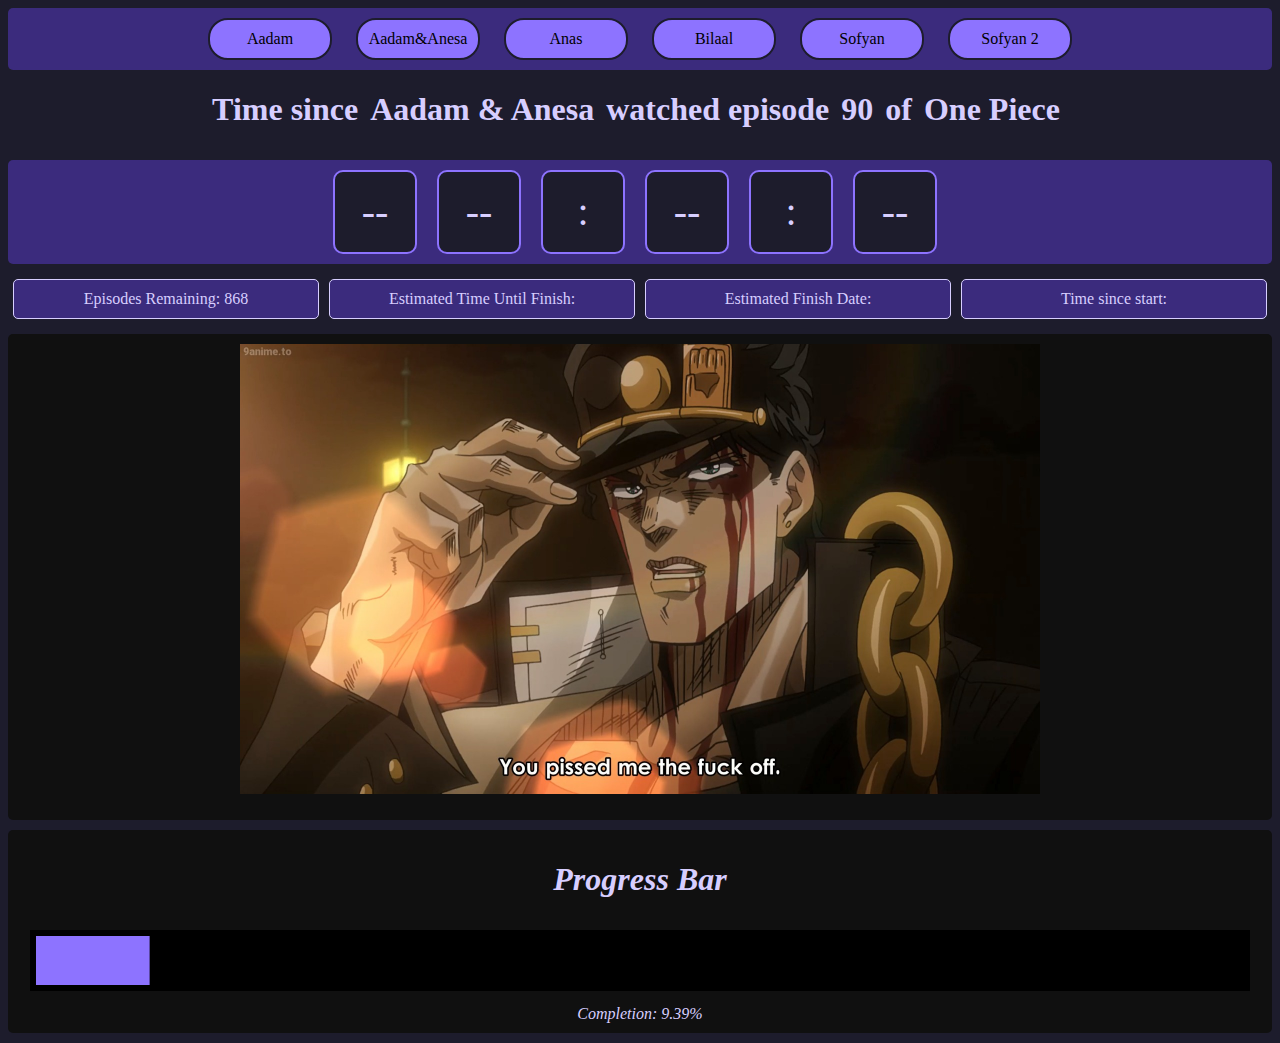
<file: aaa_page.html>
<!DOCTYPE html>
<html>
<link rel='stylesheet' type='text/css' href='pagecss.css'>
<link rel="shortcut icon" href="https://cdn.myanimelist.net/images/userimages/6643756.jpg" />
<title>WatchLogs</title>

<body>

<div id='header'>
	<div class='buttons' id='aadamjs' onclick="window.location='aadam_page.html'">Aadam</div>
	<div class='buttons' id='aaajs' onclick="window.location='aaa_page.html'">Aadam&Anesa</div>
	<div class='buttons' id='anasjs' onclick="window.location='anas_page.html'">Anas</div>
	<div class='buttons' id='bilaaljs' onclick="window.location='bilaal_page.html'">Bilaal</div>
	<div class='buttons' id='sofyanjs' onclick="window.location='sofyan_page.html'">Sofyan</div>
	<div class='buttons' id='sofyanjs' onclick="window.location='sofyan_page2.html'">Sofyan 2</div>
</div>

<div class='title'>
	<h1 class='title_text'>Time since </h1>
	<h1 class='title_text' id='username'>-</h1>
	<h1 class='title_text'> watched episode </h1>
	<h1 class='title_text' id='eps_watched_text'>-</h1>
	<h1 class='title_text'> of </h1>
	<h1 class='title_text' id='anime_name'>-</h1>
</div>

<div class='timer_container'>
	<div class='days_div'>
		<p id='days_text' class='days_text'>--</p>
	</div>
	<div class='hours_div'>	
		<p id='hours_text' class='hours_text'>--</p>
	</div> 
	<div class='colon_div'><p class='colon_text'> : </p></div>
	<div class='mins_div'>
		<p id='mins_text' class='mins_text'>--</p>
	</div>
	<div class='colon_div'><p class='colon_text'> : </p></div>
	<div class='secs_div'>
		<p id='secs_text' class='secs_text'>--</p>
	</div>
</div>

<div class='data'>
	<div class='rem_div'>
		<a>Episodes Remaining: </a>
		<a id='eps_rem'></a><br>
	</div>
	<div class='est_div'>
		<a>Estimated Time Until Finish: </a>
		<a id='finish_time'></a>
	</div>
	<br>
	<div class='est_date_div'>
		<a>Estimated Finish Date: </a>
		<a id='finish_date_str'></a>
	</div>
	<div class='tss_div'>
		<a>Time since start:</a>
		<a id='tss'></a>
	</div>
</div>

<div class='image'>
	<img src='memes/aaa_meme.jpg' id='meme'>
	<p id='meme_caption'></p>
</div>

<div class='progbar'>
	<h1>Progress Bar</h1>
	<img src='pbs/aaa_pb.png' id='progbar_img'>
	<br>
	<a id='perc_complete_text'></a>
</div>




<!-- Javascript -->

<script src='js/aaa.js'></script>

<script>
let root = document.documentElement;
root.style.setProperty('--colour_main','#3b2b7d');
root.style.setProperty('--colour_dark','#1d1c2c');
root.style.setProperty('--colour_light','#d7ceff');
root.style.setProperty('--colour_highlight','#8d73ff');
root.style.setProperty('--colour_text','#d7ceff');
</script>


<script>
	document.getElementById('eps_rem').innerHTML = eps_rem

	var perc_complete = ((eps_watched/eps_total)*100).toFixed(2); // rounds to 2 decimal places
	document.getElementById('perc_complete_text').innerHTML = 'Completion: '+perc_complete+'%';
</script>

</body>
</html>
</file>
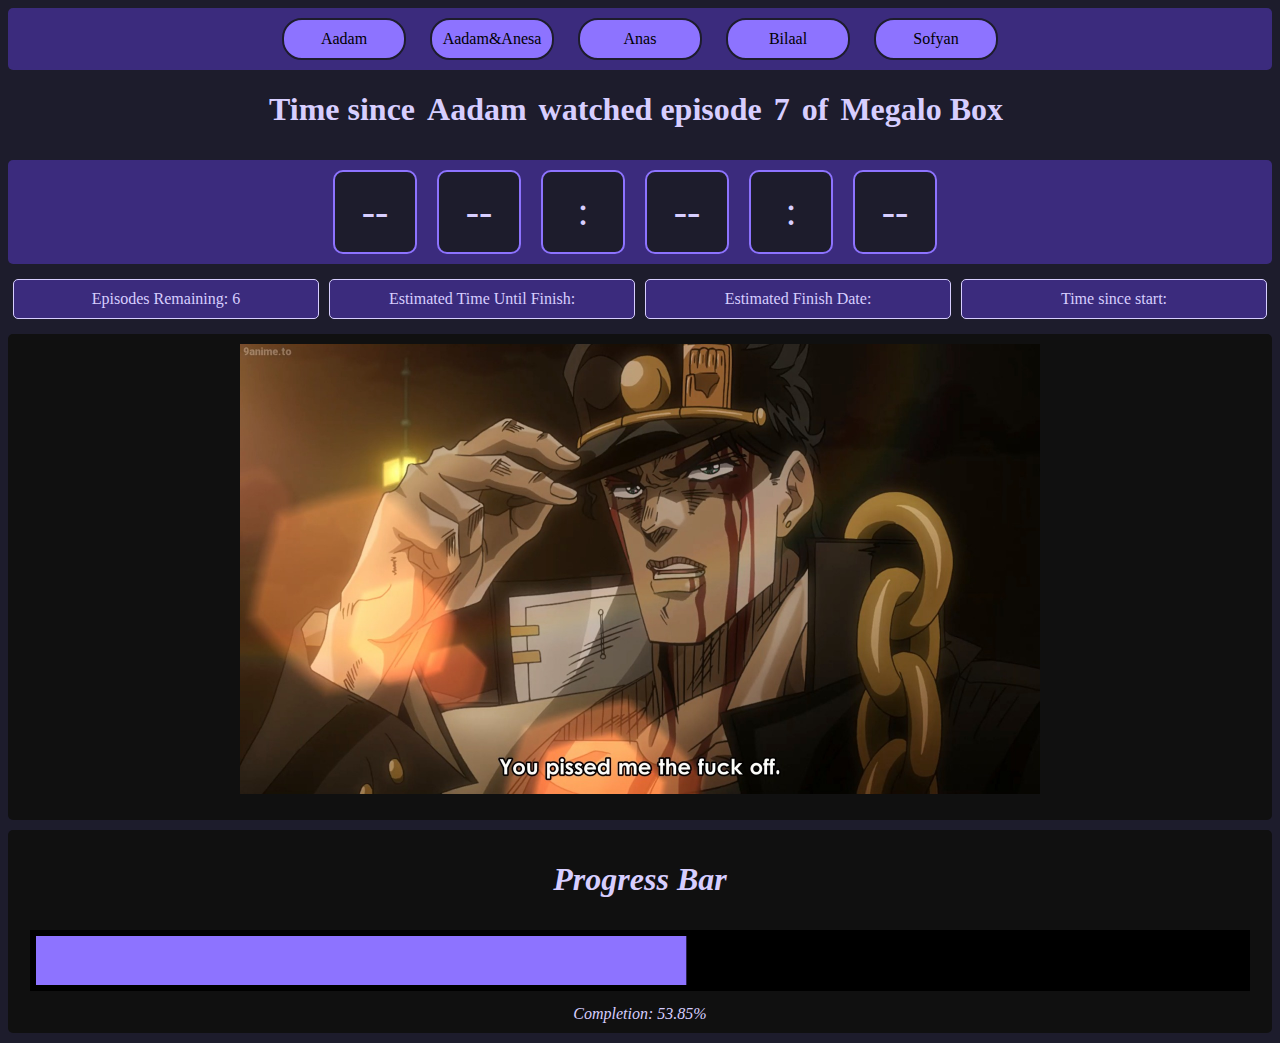
<file: aadam_page.html>
<!DOCTYPE html>
<html>
<link rel='stylesheet' type='text/css' href='pagecss.css'>
<link rel="shortcut icon" href="https://cdn.myanimelist.net/images/userimages/6643756.jpg" />
<title>WatchLogs</title>

<body>

<div id='header'>
	<div class='buttons' id='aadamjs' onclick="window.location='aadam_page.html'">Aadam</div>
	<div class='buttons' id='aaajs' onclick="window.location='aaa_page.html'">Aadam&Anesa</div>
	<div class='buttons' id='anasjs' onclick="window.location='anas_page.html'">Anas</div>
	<div class='buttons' id='bilaaljs' onclick="window.location='bilaal_page.html'">Bilaal</div>
	<div class='buttons' id='sofyanjs' onclick="window.location='sofyan_page.html'">Sofyan</div>
</div>

<div class='title'>
	<h1 class='title_text'>Time since </h1>
	<h1 class='title_text' id='username'>-</h1>
	<h1 class='title_text'> watched episode </h1>
	<h1 class='title_text' id='eps_watched_text'>-</h1>
	<h1 class='title_text'> of </h1>
	<h1 class='title_text' id='anime_name'>-</h1>
</div>

<div class='timer_container'>
	<div class='days_div'>
		<p id='days_text' class='days_text'>--</p>
	</div>
	<div class='hours_div'>	
		<p id='hours_text' class='hours_text'>--</p>
	</div> 
	<div class='colon_div'><p class='colon_text'> : </p></div>
	<div class='mins_div'>
		<p id='mins_text' class='mins_text'>--</p>
	</div>
	<div class='colon_div'><p class='colon_text'> : </p></div>
	<div class='secs_div'>
		<p id='secs_text' class='secs_text'>--</p>
	</div>
</div>

<div class='data'>
	<div class='rem_div'>
		<a>Episodes Remaining: </a>
		<a id='eps_rem'></a><br>
	</div>
	<div class='est_div'>
		<a>Estimated Time Until Finish: </a>
		<a id='finish_time'></a>
	</div>
	<br>
	<div class='est_date_div'>
		<a>Estimated Finish Date: </a>
		<a id='finish_date_str'></a>
	</div>
	<div class='tss_div'>
		<a>Time since start:</a>
		<a id='tss'></a>
	</div>
</div>

<div class='image'>
	<img src='memes/aadam_meme.jpg' id='meme'>
	<p id='meme_caption'></p>
</div>

<div class='progbar'>
	<h1>Progress Bar</h1>
	<img src='pbs/aadam_pb.png' id='progbar_img'>
	<br>
	<a id='perc_complete_text'></a>
</div>




<!-- Javascript -->

<script src='js/aadam.js'></script>

<script>
let root = document.documentElement;
root.style.setProperty('--colour_main','#3b2b7d');
root.style.setProperty('--colour_dark','#1d1c2c');
root.style.setProperty('--colour_light','#d7ceff');
root.style.setProperty('--colour_highlight','#8d73ff');
root.style.setProperty('--colour_text','#d7ceff');	
</script>


<script>
	document.getElementById('eps_rem').innerHTML = eps_rem

	var perc_complete = ((eps_watched/eps_total)*100).toFixed(2); // rounds to 2 decimal places
	document.getElementById('perc_complete_text').innerHTML = 'Completion: '+perc_complete+'%';
</script>

</body>
</html>
</file>
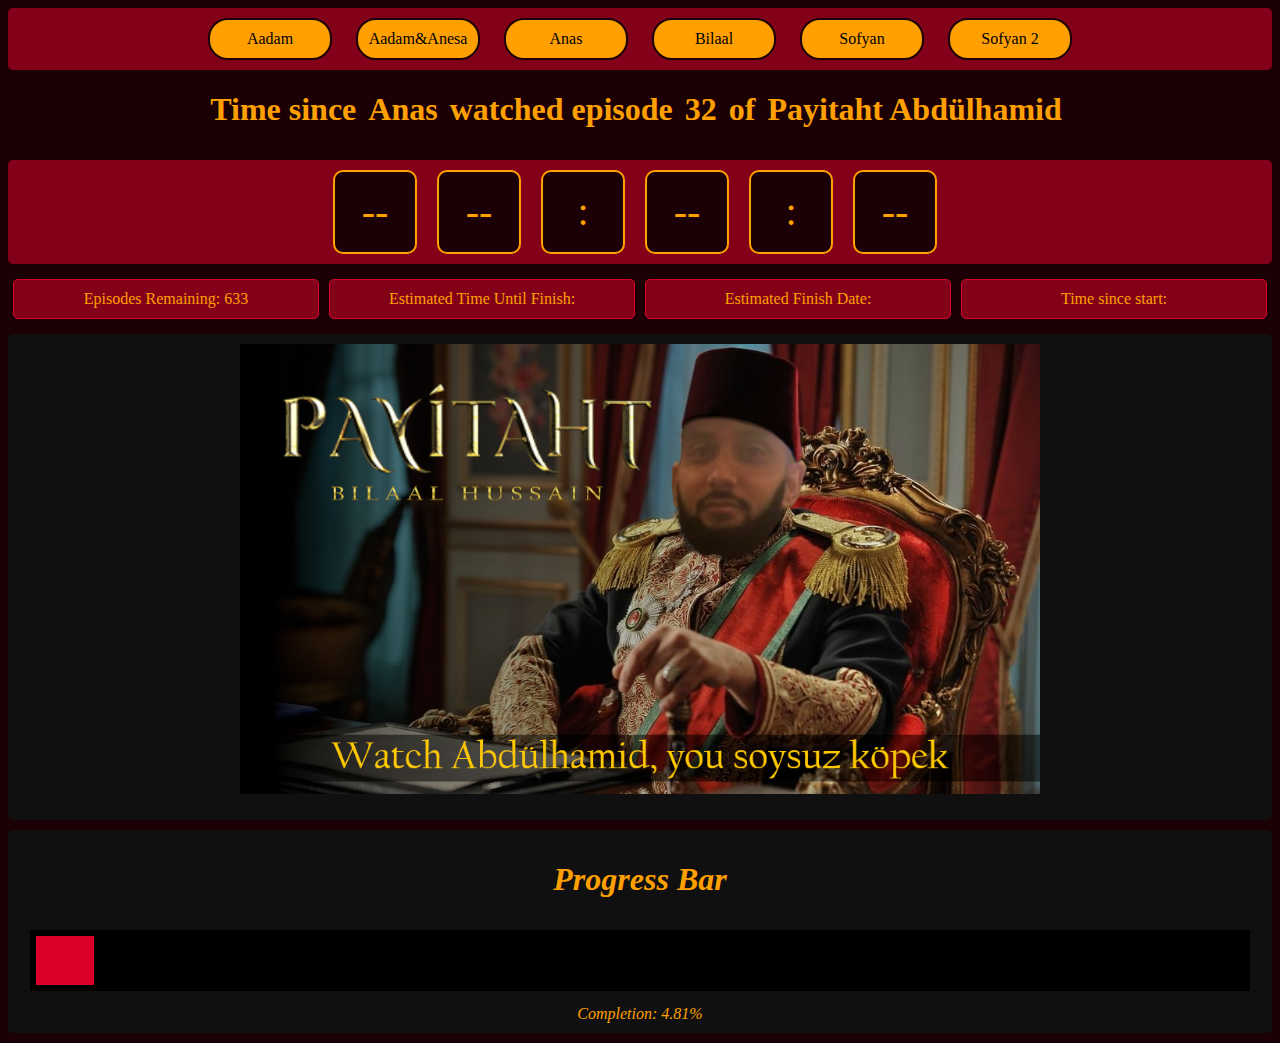
<file: anas_page.html>
<!DOCTYPE html>
<html>
<link rel='stylesheet' type='text/css' href='pagecss.css'>
<link rel="shortcut icon" href="https://cdn.myanimelist.net/images/userimages/6643756.jpg" />
<title>WatchLogs</title>

<body>

<div id='header'>
	<div class='buttons' id='aadamjs' onclick="window.location='aadam_page.html'">Aadam</div>
	<div class='buttons' id='aaajs' onclick="window.location='aaa_page.html'">Aadam&Anesa</div>
	<div class='buttons' id='anasjs' onclick="window.location='anas_page.html'">Anas</div>
	<div class='buttons' id='bilaaljs' onclick="window.location='bilaal_page.html'">Bilaal</div>
	<div class='buttons' id='sofyanjs' onclick="window.location='sofyan_page.html'">Sofyan</div>
	<div class='buttons' id='sofyanjs' onclick="window.location='sofyan_page2.html'">Sofyan 2</div>
</div>

<div class='title'>
	<h1 class='title_text'>Time since </h1>
	<h1 class='title_text' id='username'>-</h1>
	<h1 class='title_text'> watched episode </h1>
	<h1 class='title_text' id='eps_watched_text'>-</h1>
	<h1 class='title_text'> of </h1>
	<h1 class='title_text' id='anime_name'>-</h1>
</div>

<div class='timer_container'>
	<div class='days_div'>
		<p id='days_text' class='days_text'>--</p>
	</div>
	<div class='hours_div'>	
		<p id='hours_text' class='hours_text'>--</p>
	</div> 
	<div class='colon_div'><p class='colon_text'> : </p></div>
	<div class='mins_div'>
		<p id='mins_text' class='mins_text'>--</p>
	</div>
	<div class='colon_div'><p class='colon_text'> : </p></div>
	<div class='secs_div'>
		<p id='secs_text' class='secs_text'>--</p>
	</div>
</div>

<div class='data'>
	<div class='rem_div'>
		<a>Episodes Remaining: </a>
		<a id='eps_rem'></a><br>
	</div>
	<div class='est_div'>
		<a>Estimated Time Until Finish: </a>
		<a id='finish_time'></a>
	</div>
	<br>
	<div class='est_date_div'>
		<a>Estimated Finish Date: </a>
		<a id='finish_date_str'></a>
	</div>
	<div class='tss_div'>
		<a>Time since start:</a>
		<a id='tss'></a>
	</div>
</div>

<div class='image'>
	<img src='memes/anas_meme.jpg' id='meme'>
	<p id='meme_caption'></p>
</div>

<div class='progbar'>
	<h1>Progress Bar</h1>
	<img src='pbs/anas_pb.png' id='progbar_img'>
	<br>
	<a id='perc_complete_text'></a>
</div>




<!-- Javascript -->

<script src='js/anas.js'></script>

<script>
let root = document.documentElement;
root.style.setProperty('--colour_main','#830019');
root.style.setProperty('--colour_dark','#1b0005');
root.style.setProperty('--colour_light','#DC0029');
root.style.setProperty('--colour_highlight','#ffa000');
root.style.setProperty('--colour_text','#ffa000');
</script>


<script>
	document.getElementById('eps_rem').innerHTML = eps_rem

	var perc_complete = ((eps_watched/eps_total)*100).toFixed(2); // rounds to 2 decimal places
	document.getElementById('perc_complete_text').innerHTML = 'Completion: '+perc_complete+'%';
</script>

</body>
</html>
</file>
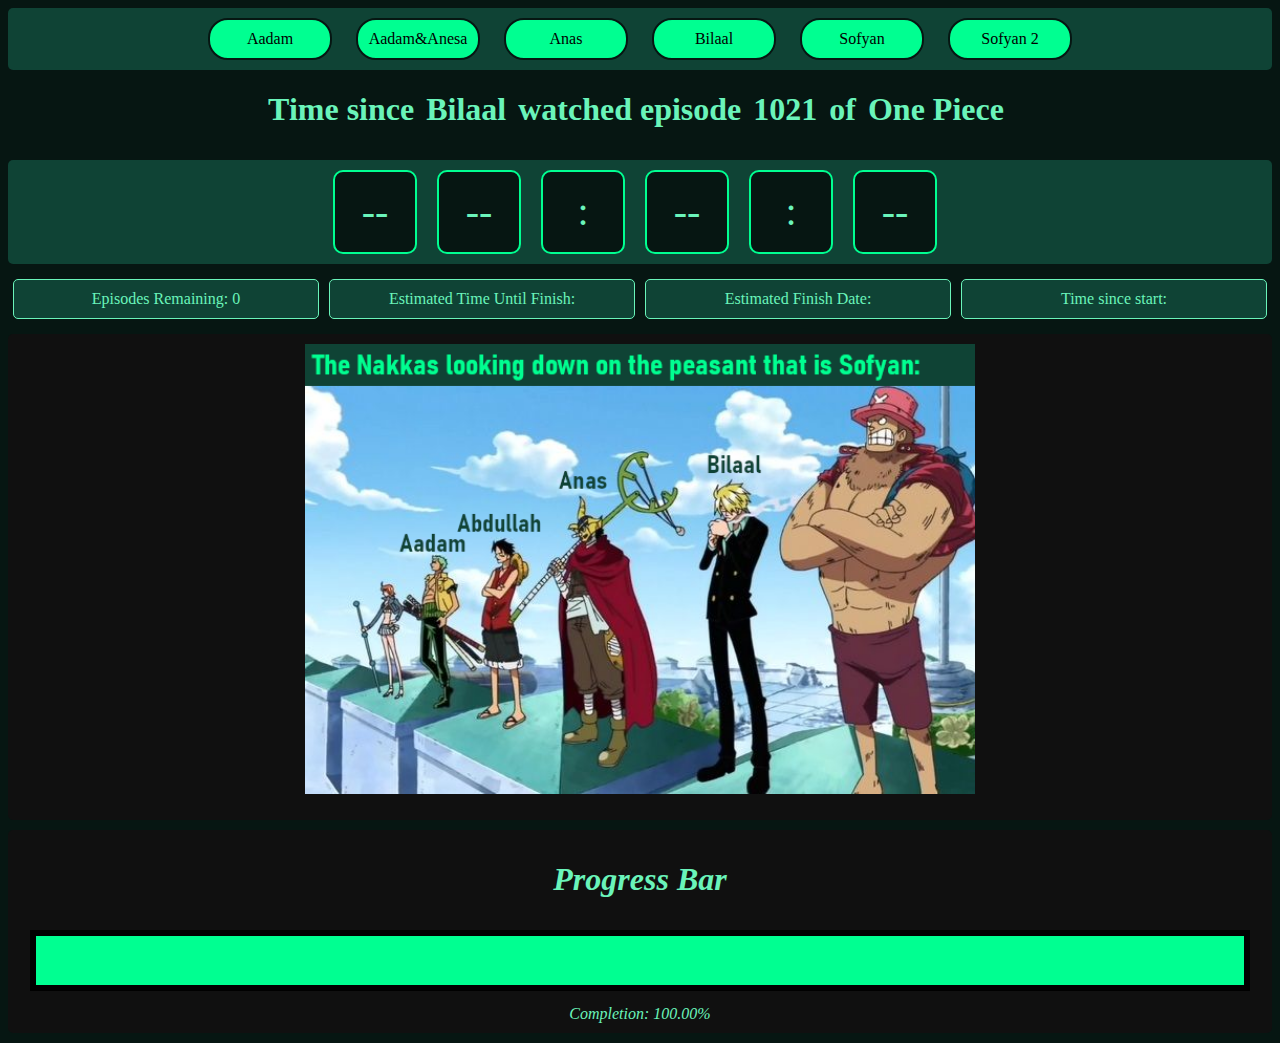
<file: bilaal_page.html>
<!DOCTYPE html>
<html>
<link rel='stylesheet' type='text/css' href='pagecss.css'>
<link rel="shortcut icon" href="https://cdn.myanimelist.net/images/userimages/6643756.jpg" />
<title>WatchLogs</title>

<body>

<div id='header'>
	<div class='buttons' id='aadamjs' onclick="window.location='aadam_page.html'">Aadam</div>
	<div class='buttons' id='aaajs' onclick="window.location='aaa_page.html'">Aadam&Anesa</div>
	<div class='buttons' id='anasjs' onclick="window.location='anas_page.html'">Anas</div>
	<div class='buttons' id='bilaaljs' onclick="window.location='bilaal_page.html'">Bilaal</div>
	<div class='buttons' id='sofyanjs' onclick="window.location='sofyan_page.html'">Sofyan</div>
	<div class='buttons' id='sofyanjs' onclick="window.location='sofyan_page2.html'">Sofyan 2</div>
</div>

<div class='title'>
	<h1 class='title_text'>Time since </h1>
	<h1 class='title_text' id='username'>-</h1>
	<h1 class='title_text'> watched episode </h1>
	<h1 class='title_text' id='eps_watched_text'>-</h1>
	<h1 class='title_text'> of </h1>
	<h1 class='title_text' id='anime_name'>-</h1>
</div>

<div class='timer_container'>
	<div class='days_div'>
		<p id='days_text' class='days_text'>--</p>
	</div>
	<div class='hours_div'>	
		<p id='hours_text' class='hours_text'>--</p>
	</div> 
	<div class='colon_div'><p class='colon_text'> : </p></div>
	<div class='mins_div'>
		<p id='mins_text' class='mins_text'>--</p>
	</div>
	<div class='colon_div'><p class='colon_text'> : </p></div>
	<div class='secs_div'>
		<p id='secs_text' class='secs_text'>--</p>
	</div>
</div>

<div class='data'>
	<div class='rem_div'>
		<a>Episodes Remaining: </a>
		<a id='eps_rem'></a><br>
	</div>
	<div class='est_div'>
		<a>Estimated Time Until Finish: </a>
		<a id='finish_time'></a>
	</div>
	<br>
	<div class='est_date_div'>
		<a>Estimated Finish Date: </a>
		<a id='finish_date_str'></a>
	</div>
	<div class='tss_div'>
		<a>Time since start:</a>
		<a id='tss'></a>
	</div>
</div>

<div class='image'>
	<img src='memes/bilaal_meme.jpg' id='meme'>
	<p id='meme_caption'></p>
</div>

<div class='progbar'>
	<h1>Progress Bar</h1>
	<img src='pbs/bilaal_pb.png' id='progbar_img'>
	<br>
	<a id='perc_complete_text'></a>
</div>




<!-- Javascript -->

<script src='js/bilaal.js'></script>

<script>
let root = document.documentElement;
root.style.setProperty('--colour_main','#0f4335');
root.style.setProperty('--colour_dark','#061612');
root.style.setProperty('--colour_light','#6af4ba');
root.style.setProperty('--colour_highlight','#00ff91');
root.style.setProperty('--colour_text','#6af4ba');
</script>


<script>
	document.getElementById('eps_rem').innerHTML = eps_rem

	var perc_complete = ((eps_watched/eps_total)*100).toFixed(2); // rounds to 2 decimal places
	document.getElementById('perc_complete_text').innerHTML = 'Completion: '+perc_complete+'%';
</script>

</body>
</html>
</file>
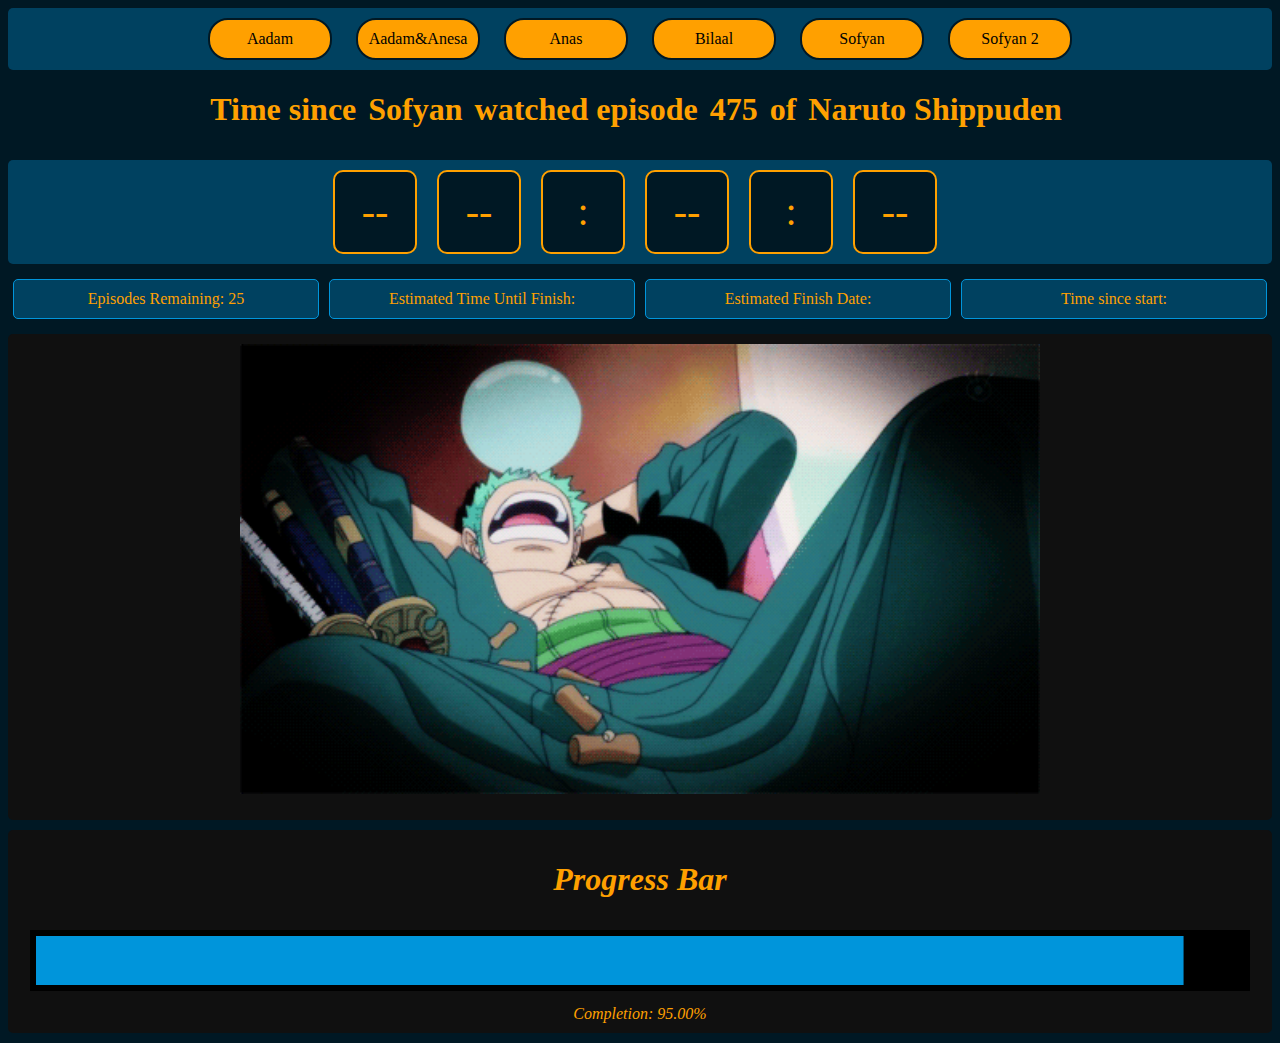
<file: sofyan_page.html>
<!DOCTYPE html>
<html>
<link rel='stylesheet' type='text/css' href='pagecss.css'>
<link rel="shortcut icon" href="https://cdn.myanimelist.net/images/userimages/6643756.jpg" />
<title>WatchLogs</title>

<body>

<div id='header'>
	<div class='buttons' id='aadamjs' onclick="window.location='aadam_page.html'">Aadam</div>
	<div class='buttons' id='aaajs' onclick="window.location='aaa_page.html'">Aadam&Anesa</div>
	<div class='buttons' id='anasjs' onclick="window.location='anas_page.html'">Anas</div>
	<div class='buttons' id='bilaaljs' onclick="window.location='bilaal_page.html'">Bilaal</div>
	<div class='buttons' id='sofyanjs' onclick="window.location='sofyan_page.html'">Sofyan</div>
	<div class='buttons' id='sofyanjs' onclick="window.location='sofyan_page2.html'">Sofyan 2</div>
</div>

<div class='title'>
	<h1 class='title_text'>Time since </h1>
	<h1 class='title_text' id='username'>-</h1>
	<h1 class='title_text'> watched episode </h1>
	<h1 class='title_text' id='eps_watched_text'>-</h1>
	<h1 class='title_text'> of </h1>
	<h1 class='title_text' id='anime_name'>-</h1>
</div>

<div class='timer_container'>
	<div class='days_div'>
		<p id='days_text' class='days_text'>--</p>
	</div>
	<div class='hours_div'>	
		<p id='hours_text' class='hours_text'>--</p>
	</div> 
	<div class='colon_div'><p class='colon_text'> : </p></div>
	<div class='mins_div'>
		<p id='mins_text' class='mins_text'>--</p>
	</div>
	<div class='colon_div'><p class='colon_text'> : </p></div>
	<div class='secs_div'>
		<p id='secs_text' class='secs_text'>--</p>
	</div>
</div>

<div class='data'>
	<div class='rem_div'>
		<a>Episodes Remaining: </a>
		<a id='eps_rem'></a><br>
	</div>
	<div class='est_div'>
		<a>Estimated Time Until Finish: </a>
		<a id='finish_time'></a>
	</div>
	<br>
	<div class='est_date_div'>
		<a>Estimated Finish Date: </a>
		<a id='finish_date_str'></a>
	</div>
	<div class='tss_div'>
		<a>Time since start:</a>
		<a id='tss'></a>
	</div>
</div>

<div class='image'>
	<img src='memes/sofyan_meme.gif' id='meme'>
	<p id='meme_caption'></p>
</div>

<div class='progbar'>
	<h1>Progress Bar</h1>
	<img src='pbs/sofyan_pb.png' id='progbar_img'>
	<br>
	<a id='perc_complete_text'></a>
</div>




<!-- Javascript -->

<script src='js/sofyan.js'></script>

<script>
let root = document.documentElement;
root.style.setProperty('--colour_main','#004160');
root.style.setProperty('--colour_dark','#001824');
root.style.setProperty('--colour_light','#0095DB');
root.style.setProperty('--colour_highlight','#ffa000');
root.style.setProperty('--colour_text','#ffa000');
</script>


<script>
	document.getElementById('eps_rem').innerHTML = eps_rem

	var perc_complete = ((eps_watched/eps_total)*100).toFixed(2); // rounds to 2 decimal places
	document.getElementById('perc_complete_text').innerHTML = 'Completion: '+perc_complete+'%';
</script>

</body>
</html>
</file>
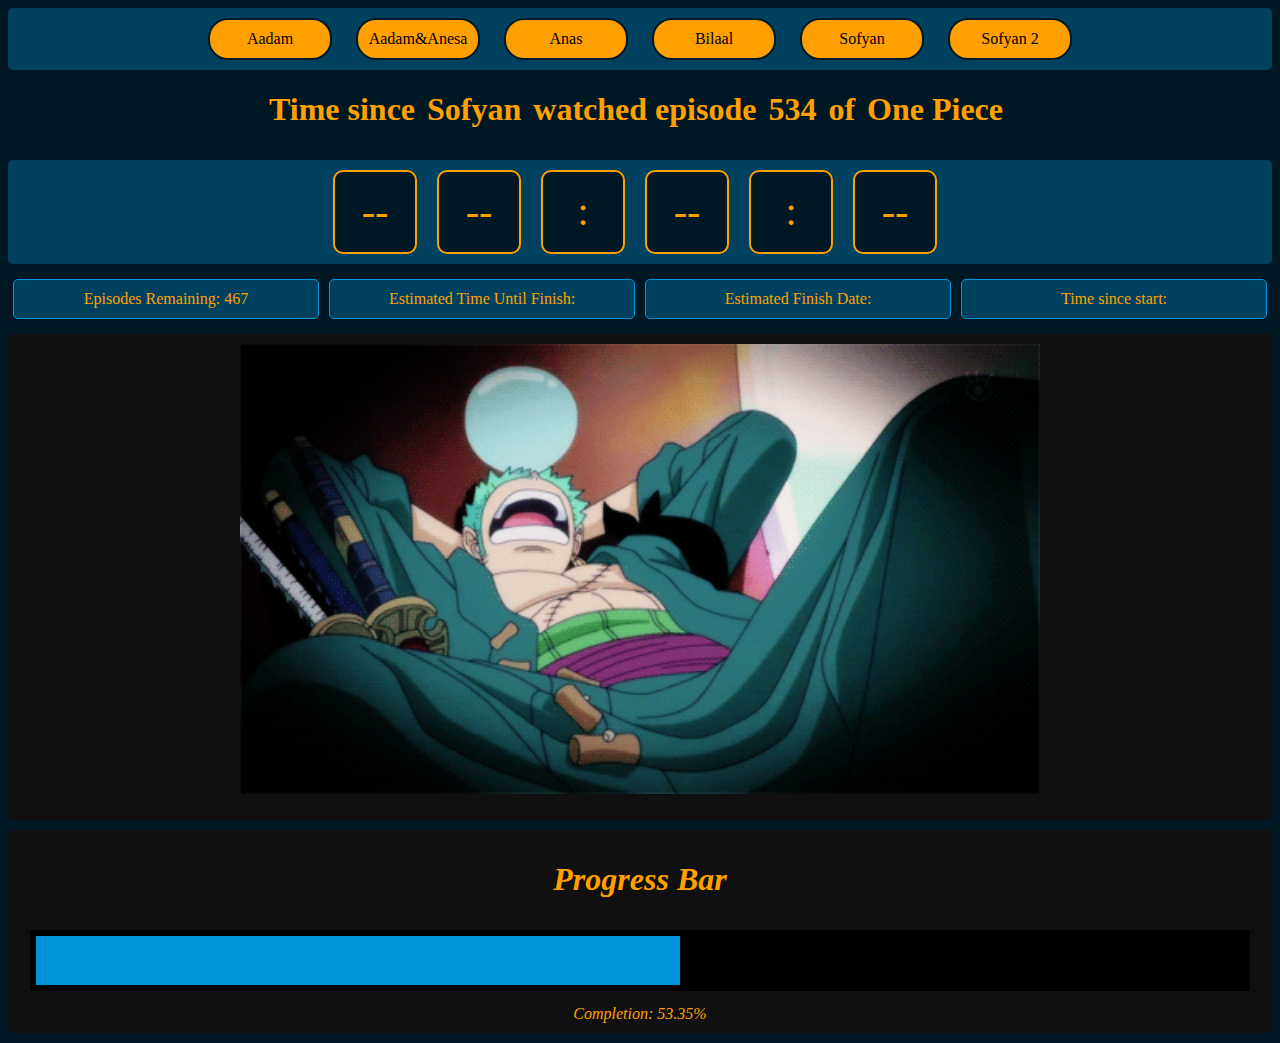
<file: sofyan_page2.html>
<!DOCTYPE html>
<html>
<link rel='stylesheet' type='text/css' href='pagecss.css'>
<link rel="shortcut icon" href="https://cdn.myanimelist.net/images/userimages/6643756.jpg" />
<title>WatchLogs</title>

<body>

<div id='header'>
	<div class='buttons' id='aadamjs' onclick="window.location='aadam_page.html'">Aadam</div>
	<div class='buttons' id='aaajs' onclick="window.location='aaa_page.html'">Aadam&Anesa</div>
	<div class='buttons' id='anasjs' onclick="window.location='anas_page.html'">Anas</div>
	<div class='buttons' id='bilaaljs' onclick="window.location='bilaal_page.html'">Bilaal</div>
	<div class='buttons' id='sofyanjs' onclick="window.location='sofyan_page.html'">Sofyan</div>
	<div class='buttons' id='sofyanjs' onclick="window.location='sofyan_page2.html'">Sofyan 2</div>
</div>

<div class='title'>
	<h1 class='title_text'>Time since </h1>
	<h1 class='title_text' id='username'>-</h1>
	<h1 class='title_text'> watched episode </h1>
	<h1 class='title_text' id='eps_watched_text'>-</h1>
	<h1 class='title_text'> of </h1>
	<h1 class='title_text' id='anime_name'>-</h1>
</div>

<div class='timer_container'>
	<div class='days_div'>
		<p id='days_text' class='days_text'>--</p>
	</div>
	<div class='hours_div'>	
		<p id='hours_text' class='hours_text'>--</p>
	</div> 
	<div class='colon_div'><p class='colon_text'> : </p></div>
	<div class='mins_div'>
		<p id='mins_text' class='mins_text'>--</p>
	</div>
	<div class='colon_div'><p class='colon_text'> : </p></div>
	<div class='secs_div'>
		<p id='secs_text' class='secs_text'>--</p>
	</div>
</div>

<div class='data'>
	<div class='rem_div'>
		<a>Episodes Remaining: </a>
		<a id='eps_rem'></a><br>
	</div>
	<div class='est_div'>
		<a>Estimated Time Until Finish: </a>
		<a id='finish_time'></a>
	</div>
	<br>
	<div class='est_date_div'>
		<a>Estimated Finish Date: </a>
		<a id='finish_date_str'></a>
	</div>
	<div class='tss_div'>
		<a>Time since start:</a>
		<a id='tss'></a>
	</div>
</div>

<div class='image'>
	<img src='memes/sofyan_meme.gif' id='meme'>
	<p id='meme_caption'></p>
</div>

<div class='progbar'>
	<h1>Progress Bar</h1>
	<img src='pbs/sofyan2_pb.png' id='progbar_img'>
	<br>
	<a id='perc_complete_text'></a>
</div>




<!-- Javascript -->

<script src='js/sofyan2.js'></script>

<script>
let root = document.documentElement;
root.style.setProperty('--colour_main','#004160');
root.style.setProperty('--colour_dark','#001824');
root.style.setProperty('--colour_light','#0095DB');
root.style.setProperty('--colour_highlight','#ffa000');
root.style.setProperty('--colour_text','#ffa000');
</script>


<script>
	document.getElementById('eps_rem').innerHTML = eps_rem

	var perc_complete = ((eps_watched/eps_total)*100).toFixed(2); // rounds to 2 decimal places
	document.getElementById('perc_complete_text').innerHTML = 'Completion: '+perc_complete+'%';
</script>

</body>
</html>
</file>
<file: pagecss.css>
:root{
	--colour_main: #3b2b7d;
	--colour_dark: #1d1c2c;
	--colour_light: #d7ceff;
	--colour_highlight: #8d73ff;
	--colour_text: #d7ceff;
}

body{
	background-color: var(--colour_dark);
	font-family: 'Calibri';
}

p, h1, a{
	color: var(--colour_text);
}

#header{
	width: 100%;
/*	height: 60px;*/
	background-color: var(--colour_main);
	border-radius: 5px;
	display: inline-block;
	align-items: center;
	text-align: center;
}

.buttons{
	background-color: var(--colour_highlight);
	border: solid 2px var(--colour_dark);
	border-radius: 20px;
	border-width: 2px;
	width: 100px;
	padding: 10px;
	margin: 10px;
	display: inline-block;
	align-items: center;
	text-align: center;
	user-select: none;
}

.buttons:hover{
	filter: brightness(85%);
}

.buttons:active{
	filter: brightness(70%);
}


.title{
	text-align: center;
}

.title_text{
	display: inline-block;
}

.timer_container{
	height: 20%;
	border-radius: 5px;
	margin-top: 10px;
	margin-bottom: 10px;
	padding: 10px;
	background-color: var(--colour_main);
	font-size: 40px;
	text-align: center;
}

.days_div,.hours_div,.mins_div,.secs_div,.colon_div{
	background-color: var(--colour_dark);
	border-radius: 10px;
	border: solid 2px var(--colour_highlight);
	display: inline-flex;
	align-items: center;
	height: 60px;
	width: 60px;
	text-align: center;
	margin-right: 10px;
	margin: none;
	padding: 10px;

}

.days_text,.hours_text,.mins_text,.secs_text,.colon_text{
	display: block;
	margin: auto;
	vertical-align: center;

}

.data{
	width: 100%;
	display: inline-flex;
}

.rem_div,.est_div,.est_date_div,.tss_div{
	background-color: var(--colour_main);
	width: 48%;
	margin: 5px;
	border: solid 1px var(--colour_light);
	border-radius: 5px;
	padding: 10px;
	text-align: center;
	vertical-align: middle;
}

.image,.progbar{
	background-color: #101010;
	padding: 10px;
	margin-top: 10px; 
	margin-bottom: 10px;
	border-radius: 5px;
	text-align: center;
	font-style: italic;
}

#meme{
	display: block;
	height: 450px;
	margin: auto;
}

#progbar_img{
	/*background-color: var(--colour_main);*/
	text-align: center;
	padding: 10px;
	border-radius: 5px;
/*	max-height: 90px;*/
	width: 98%;
}
</file>
